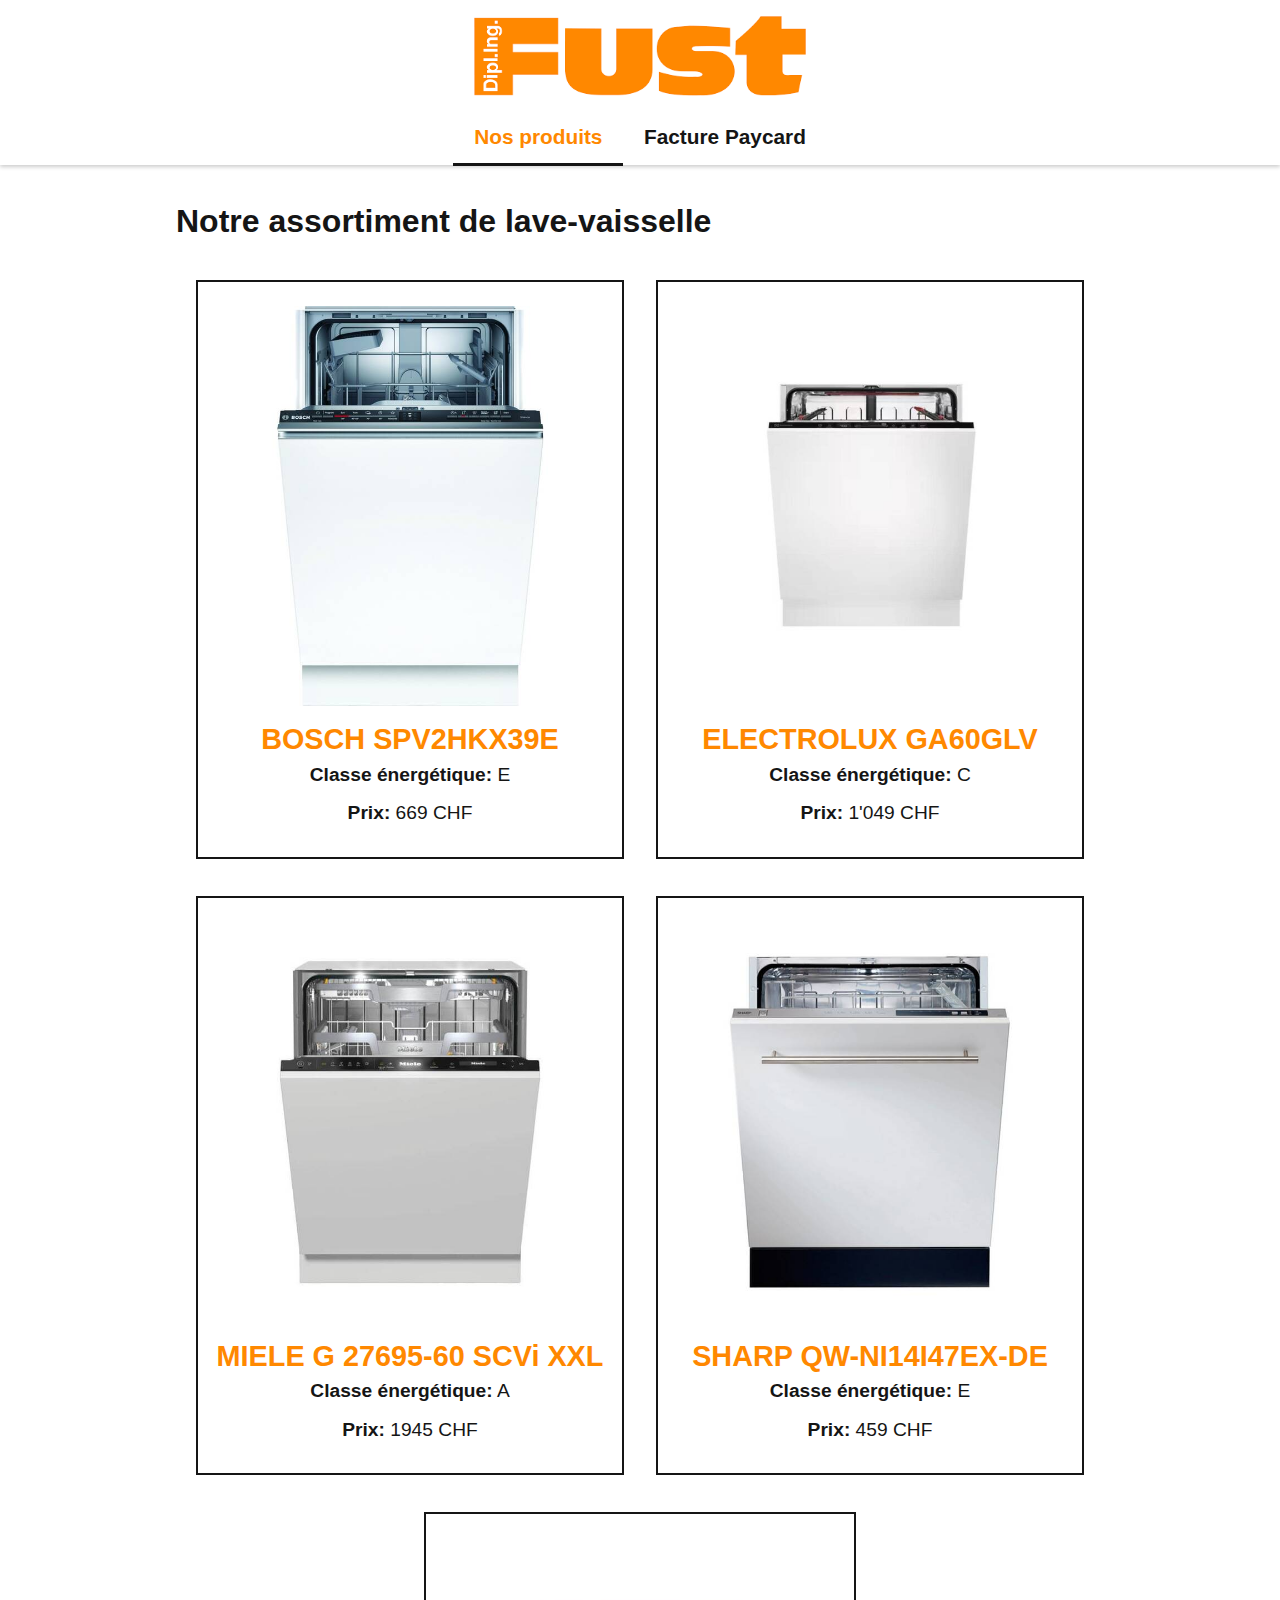
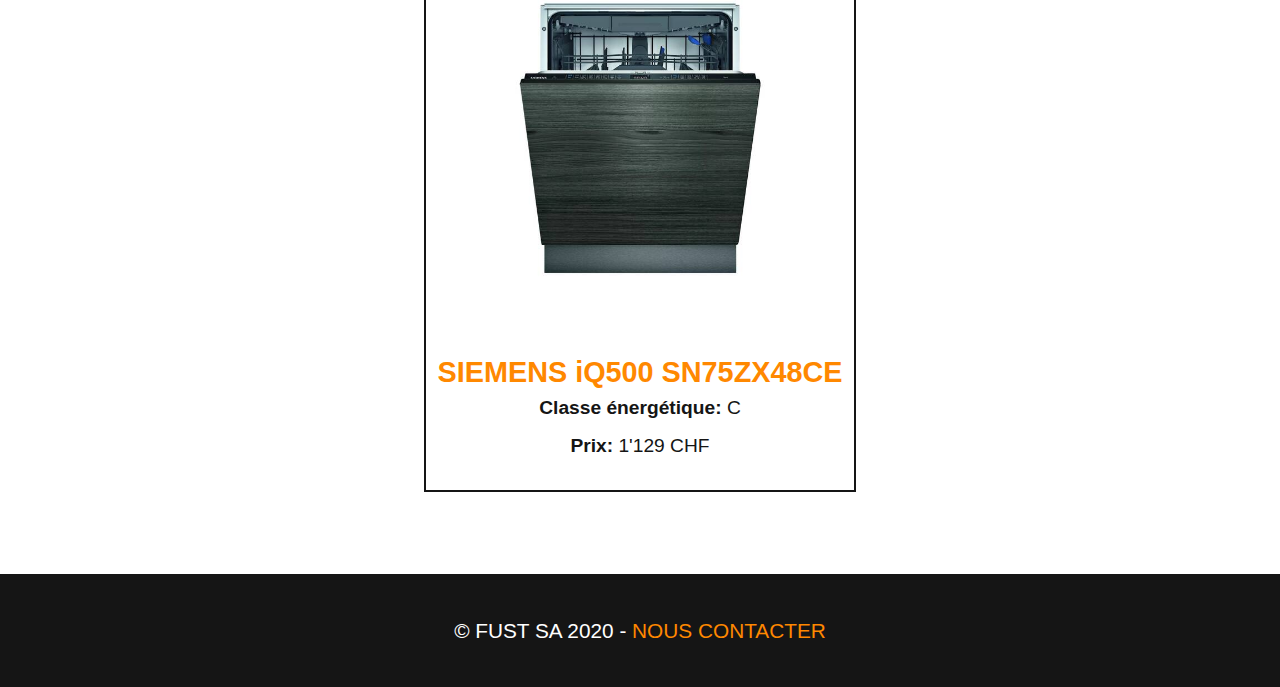
<file: index.html>
<!DOCTYPE html>
<html lang="fr"> <!-- Ne pas oublier de préciser la langue -->
<head>
    <!-- Encodage des caractères de la page -->
    <meta charset="UTF-8">
    <!-- viewport - Ajuste la taille de la page aux différents appareils : pc, mobiles, tablettes -->
    <meta name="viewport" content="width=device-width, initial-scale=1.0">
    <!-- Titre de la page. Visible dans l'onglet du navigateur -->
    <title>lave-vaisselle - Fust.ch</title>
    <!-- Auteur -->
    <meta name="author" content="Vanellope Von Schweetz">

    <!-- Styles -->
    <!-- Reset CSS redéfinit le style de toutes les balises  HTML -->
    <link rel="stylesheet" href="css/normalize.css">
    <!-- Feuille de style principale du site -->
    <link rel="stylesheet" href="css/main.css">
    <!-- Icône de base du site : FAVICON -->
    <link rel="icon" type="image/x-icon" href="favicon.ico" sizes="16x16">
</head>
<body>
<header>
    <img src="img/logo-fust.png"
         alt="Logo FUST"
    >
    <nav>
        <ul>
            <li><a class="actif" href="index.html">Nos produits</a></li>
            <li><a href="paycard.html">Facture Paycard</a></li>
        </ul>
    </nav>
</header>
<main>
    <h1>Notre assortiment de lave-vaisselle</h1>
    <ul class="produits">
        <li>
            <figure>
                <img src="img/lave-vaisselles/bosh-spv2hkx39e.jpg" alt="BOSCH SPV2HKX39E">
                <figcaption>
                    <h2>BOSCH SPV2HKX39E</h2>
                    <div><strong>Classe énergétique:</strong> E</div>
                    <div><strong>Prix:</strong> 669 CHF</div>
                </figcaption>
            </figure>
        </li>
        <li>
            <figure>
                <img src="img/lave-vaisselles/electrolux-ga60glv.jpg" alt="ELECTROLUX GA60GLV">
                <figcaption>
                    <h2>ELECTROLUX GA60GLV</h2>
                    <div><strong>Classe énergétique:</strong> C</div>
                    <div><strong>Prix:</strong> 1'049 CHF</div>
                </figcaption>
            </figure>
        </li>
        <li>
            <figure>
                <img src="img/lave-vaisselles/miele-g-27695-60.jpg" alt="MIELE G 27695-60 SCVi XXL">
                <figcaption>
                    <h2>MIELE G 27695-60 SCVi XXL</h2>
                    <div><strong>Classe énergétique:</strong> A</div>
                    <div><strong>Prix:</strong> 1945 CHF</div>
                </figcaption>
            </figure>
        </li>
        <li>
            <figure>
                <img src="img/lave-vaisselles/sharp-qw-ni14.jpg" alt="SHARP QW-NI14I47EX-DE">
                <figcaption>
                    <h2>SHARP QW-NI14I47EX-DE</h2>
                    <div><strong>Classe énergétique:</strong> E</div>
                    <div><strong>Prix:</strong> 459 CHF</div>
                </figcaption>
            </figure>
        </li>
        <li>
            <figure>
                <img src="img/lave-vaisselles/siemens-iq500.jpg" alt="SIEMENS iQ500 SN75ZX48CE">
                <figcaption>
                    <h2>SIEMENS iQ500 SN75ZX48CE</h2>
                    <div><strong>Classe énergétique:</strong> C</div>
                    <div><strong>Prix:</strong> 1'129 CHF</div>
                </figcaption>
            </figure>
        </li>
    </ul>
</main>
<footer>
    <p>&copy; Fust SA 2020 - <a href="mailto:contact@fust.ch">Nous contacter</a></p>
</footer>
</body>
</html>
</file>
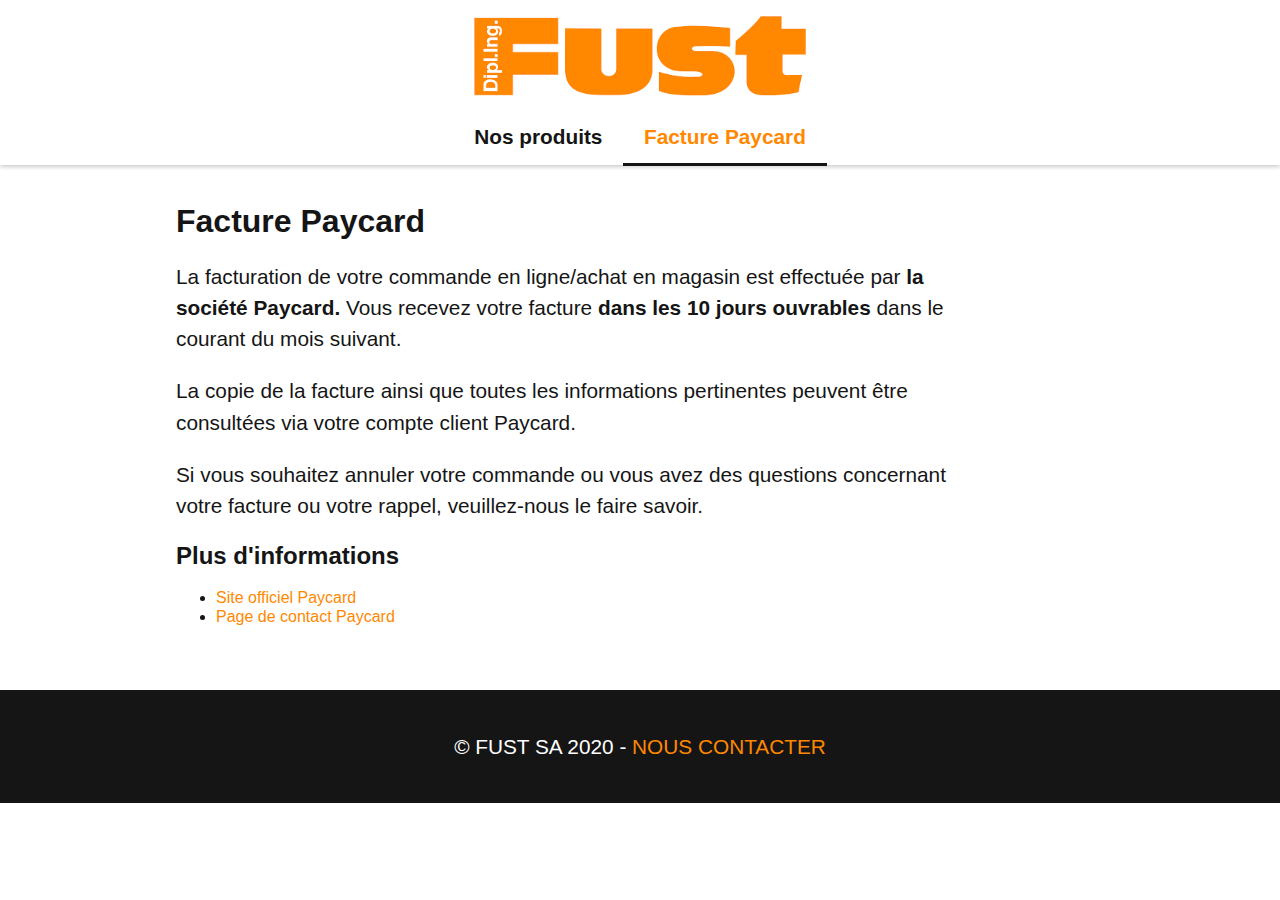
<file: paycard.html>
<!DOCTYPE html>
<html lang="fr"> <!-- Ne pas oublier de préciser la langue -->
<head>
    <!-- Encodage des caractères de la page -->
    <meta charset="UTF-8">
    <!-- viewport - Ajuste la taille de la page aux différents appareils : pc, mobiles, tablettes -->
    <meta name="viewport" content="width=device-width, initial-scale=1.0">
    <!-- Titre de la page. Visible dans l'onglet du navigateur -->
    <title>Paycard - Fust.ch</title>
    <!-- Auteur -->
    <meta name="author" content="Vanellope Von Schweetz">

    <!-- Styles -->
    <!-- Reset CSS redéfinit le style de toutes les balises  HTML -->
    <link rel="stylesheet" href="css/normalize.css">
    <!-- Feuille de style principale du site -->
    <link rel="stylesheet" href="css/main.css">
    <!-- Icône de base du site : FAVICON -->
    <link rel="icon" type="image/x-icon" href="favicon.ico" sizes="16x16">
</head>
<body>
<header>
    <img src="img/logo-fust.png"
         alt="Logo Distillerie de Porrentruy"
    >
    <nav>
        <ul>
            <li><a href="index.html">Nos produits</a></li>
            <li><a class="actif" href="paycard.html">Facture Paycard</a></li>
        </ul>
    </nav>
</header>
<main class="page-index">
    <h1>Facture Paycard</h1>
    <p>La facturation de votre commande en ligne/achat en magasin est effectuée par <strong>la société Paycard.</strong>
        Vous recevez votre facture <strong>dans les 10 jours ouvrables</strong> dans le courant du mois suivant.</p>
    <p>La copie de la facture ainsi que toutes les informations pertinentes
        peuvent être consultées via votre compte client Paycard.</p>
    <p>Si vous souhaitez annuler votre commande ou vous avez des questions
        concernant votre facture ou votre rappel, veuillez-nous le faire savoir.</p>
    <h2>Plus d'informations</h2>
    <nav>
        <ul>
            <li><a href="https://www.paycard.ch/fr/">Site officiel Paycard</a></li>
            <li><a href="https://www.paycard.ch/fr/contact/">Page de contact Paycard</a></li>
        </ul>
    </nav>
</main>
<footer>
    <p>&copy; Fust SA 2020 - <a href="mailto:contact@fust.ch">Nous contacter</a></p>
</footer>
</body>
</html>
</file>
<file: css/main.css>
@import "normalize.css";

/********** STYLE GENERAL *********/
* {
    box-sizing: border-box;
}

html,
body {
    font-family: "Segoe UI", Arial, sans-serif;
    font-weight: 400;
    font-size: 1em;
    background: #fff;
    color: #151515
}

h1, h2, h3, h4, h5, h6 {
    font-weight: 800;
}

p {
    font-size: 1.3rem;
    line-height: 1.5;
    max-width: 800px;
}

img {
    max-width: 100%;
    height: auto;
}

a {
    text-decoration: none;
    color: #ff8800;
}

a:hover {
    color: #666666;
}

/********** STYLE HEADER *********/
header {
    padding: 1rem;
    text-align: center;
    box-shadow: 0 2px 4px 0 rgba(0,0,0,.2);
}

header img {
    max-height: 80px;
}

/********** STYLE FOOTER *********/
footer {
    background-color: #151515;
    margin-top: 2rem;
    padding: 20px 40px;
    color: #ffffff;
    text-transform: uppercase;
    display: flex;
    justify-content: center;
    align-content: center;
}
footer p {

}

/********** STYLE NAVIGATION *********/

header nav ul {
    padding: 0;
    margin: 1.5rem 0 1px;
    list-style-type: none;
    display: flex;
    justify-content: center;
}

header nav a {
    font-weight: bold;
    font-size: 1.3rem;
    padding: .75em 1em;
    color: #151515;
}

header nav a.actif {
    color: #ff8800;
    border-bottom: 3px solid #151515;
}

header nav a:hover {
    border-bottom: 3px solid #151515;
    background-color: #eeeeee;
}

/********** STYLE CONTENU PRINCIPAL *********/
main {
    padding: 1rem;
    max-width: 960px;
    margin: 0 auto;
}

/********** PAGE NOS PRODUITS *********/
.produits {
    list-style-type: none;
    padding: 0;
    display: flex;
    flex-wrap: wrap;
    justify-content: center;
    align-items: center;
    flex-direction: row;
}

.produits li {
    padding: 2% 1rem;
    transition: all 0.2s ease-in-out;
}

.produits li:hover {
    transform: scale(1.03);
}

.produits figure {
    text-align: center;
    margin: 0;
    padding: 1.5rem .75rem;
    border: 2px #151515 solid;
    display: inline-block;
    flex-basis: 50%;
}

.produits img {
    max-width: 400px;
    height: auto;
}

.produits figcaption {
    font-size: 1.2rem;
    line-height: 2;
}

.produits figcaption h2 {
    text-align: center;
    margin: .5em 0 0;
    line-height: 1.1;
    color: #ff8800;
}
</file>
